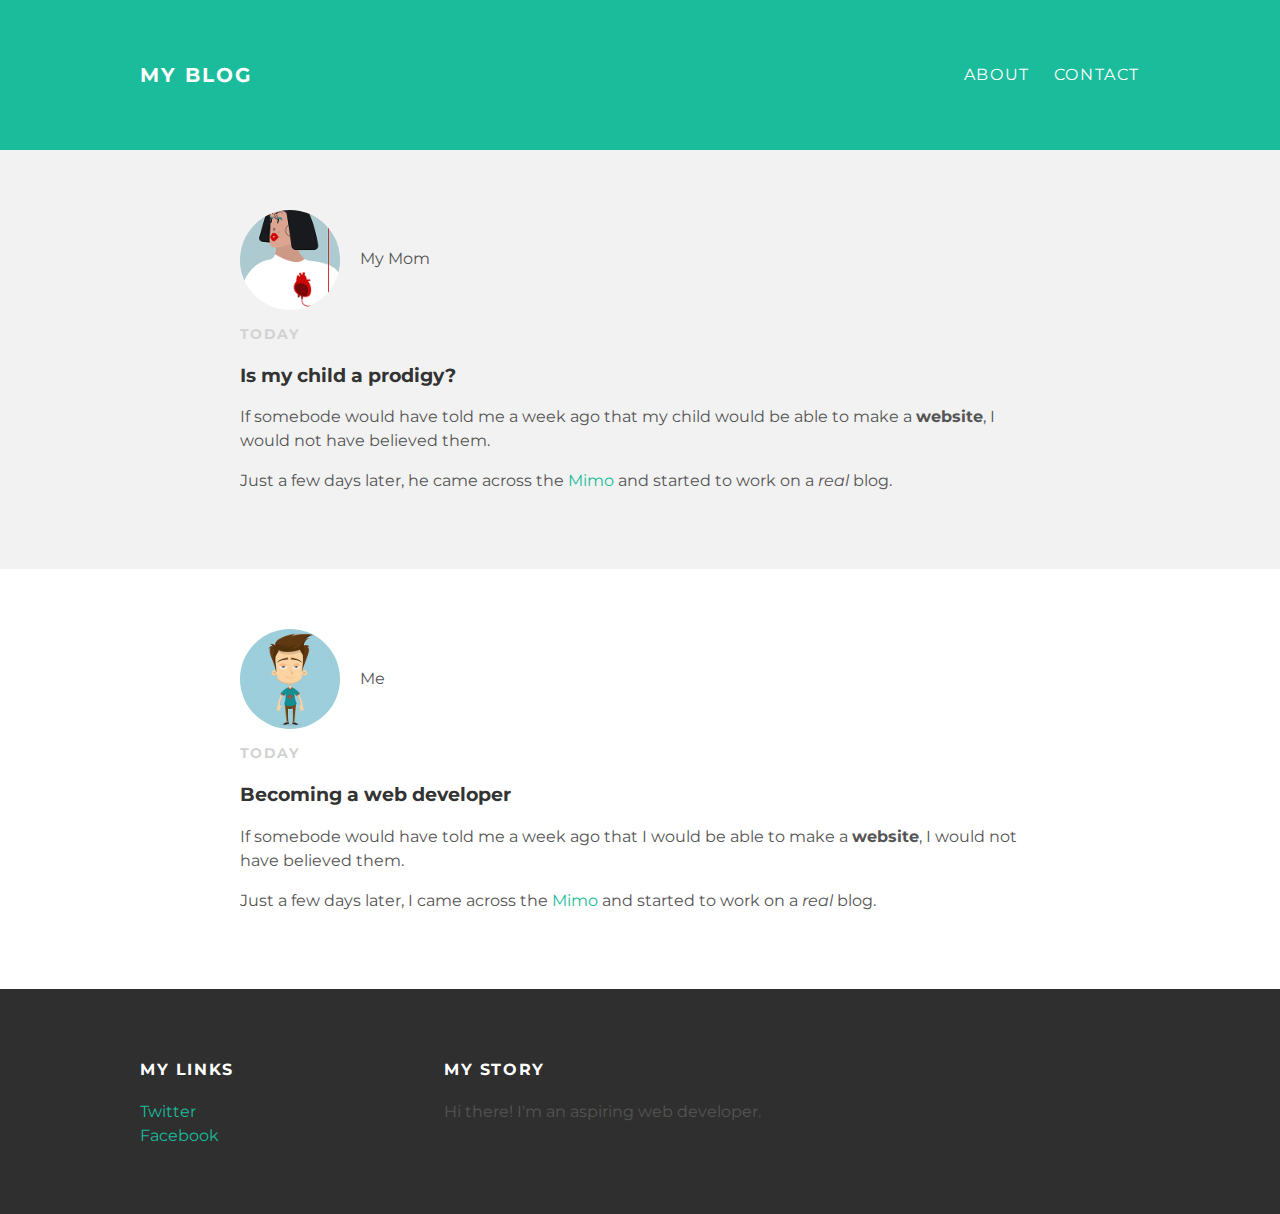
<file: index.html>
<!DOCTYPE html>
<html>
    <head>
        <title>My Blog</title>
        <link rel="stylesheet" type="text/css" href="styles.css">
    </head>
    <body>
        <div id="header">
            <div class="container">
                <a id="header-title" href="index.html">My Blog</a>
                <ul id="header-nav" >
                    <li><a href="about.html">About</a></li>
                    <li><a href="mailto:d.kozachenko@me.com">Contact</a></li>
                </ul>
            </div>
        </div>
        
        <div class="post-container">
                <div class="post">
                    <div class="post-author">
                        <img src="mom.png">
                        <span>My Mom</span>
                    </div>
                    <p class="post-date">Today</p>
                    <h3 class="post-title">Is my child a prodigy?</h3>
                    <div class="post-content">
                        <p>If somebode would have told me a week ago that my child would be able to make a <strong>website</strong>, I would not have believed them.</p>
                        <p>Just a few days later, he came across the <a href="https://getmimo.com">Mimo</a> and started to work on a <em>real</em> blog.</p>
                    </div>
                </div>
        </div>
        
        <div id="content">
            <div class="post-container">
                <div class="post">
                    <div class="post-author">
                        <img src="me.png">
                        <span>Me</span>
                    </div>
                    <p class="post-date">Today</p>
                    <h3 class="post-title">Becoming a web developer</h3>
                    <div class="post-content">
                        <p>If somebode would have told me a week ago that I would be able to make a <strong>website</strong>, I would not have believed them.</p>
                        <p>Just a few days later, I came across the <a href="https://getmimo.com">Mimo</a> and started to work on a <em>real</em> blog.</p>
                    </div>
                </div>
            </div>
        </div>
        
        <div id="footer">
            <div class="container">
                <div class="column">
                    <h4>My Links</h4>
                    <p>
                        <a href="https://twitter.com">Twitter</a>
                        <br>
                        <a href="https://facebook.com">Facebook</a>
                    </p>
                </div>
                <div class="column">
                    <h4>My Story</h4>
                    <p>Hi there! I'm an aspiring web developer.</p>
                </div>
            </div>
        </div>
    </body>
</html>
</file>
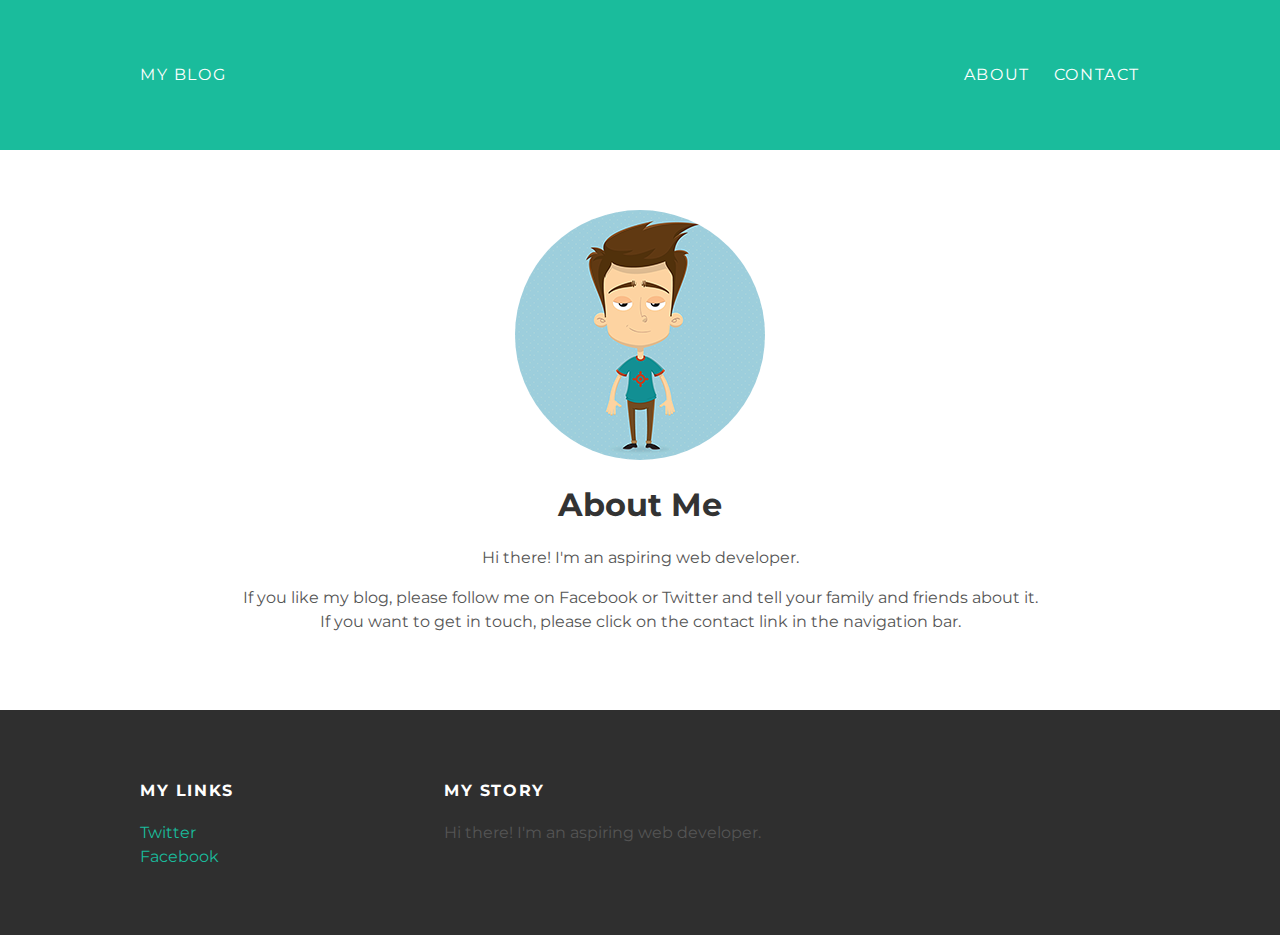
<file: about.html>
<!DOCTYPE html>
<html>
    <head>
        <title>My Blog</title>
        <link rel="stylesheet" type="text/css" href="styles.css">
    </head>
    <body>
        <div id="header">
            <div class="container">
                <a href="index.html">My Blog</a>
                <ul id="header-nav">
                    <li><a href="about.html">About</a></li>
                    <li><a href="mailto:d.kozachenko@me.com">Contact</a></li>
                </ul>
            </div>
        </div>
        
        <div id="content">
            <div class="container">
                <div class="about">
                    <div class="about-author">
                        <img src="me.png">
                    </div>
                    <h1 class="about-title">About Me</h1>
                    <div class="about-content">
                        <p>Hi there! I'm an aspiring web developer.</p>
                        <p>If you like my blog, please follow me on Facebook or Twitter and tell your family and friends about it. If you want to get in touch, please click on the contact link in the navigation bar.</p>
                    </div>
                </div>
            </div>
        </div>
        
        <div id="footer">
            <div class="container">
                <div class="column">
                    <h4>My Links</h4>
                    <p>
                        <a href="https://twitter.com">Twitter</a>
                        <br>
                        <a href="https://facebook.com">Facebook</a>
                    </p>
                </div>
                <div class="column">
                    <h4>My Story</h4>
                    <p>Hi there! I'm an aspiring web developer.</p>
                </div>
            </div>
        </div>
    </body>
</html>
</file>
<file: styles.css>
@import url(http://fonts.googleapis.com/css?family=Montserrat:400,700);

body {
    color:#555;
    margin: 0;
    font-family: 'Montserrat', sans-serif;
}
#header {
    background-color: #1abc9c;
    height: 150px;
    line-height: 150px;
}
#header a {
    color: white;
    text-decoration: none;
    text-transform: uppercase;
    letter-spacing: 0.1em;
}
#header a:hover {
    color: #222;
}
#header-title {
    display: block;
    float: left;
    font-size: 20px;
    font-weight: bold;
}
#header-nav {
    display: block;
    float: right;
    margin-top: 0;
}
#header-nav li{
    display: inline;
    padding-left: 20px;
}
#footer {
    background-color: #2f2f2f;
    padding: 50px 0;
}
#footer h4 {
    color: white;
    text-transform: uppercase;
    letter-spacing: 0.1em;
}
#footer p {
    color: white;
}
.column {
    min-width: 300px;
    display: inline-block;
    vertical-align: top;
}
a {
    color: #1abc9c;
    text-decoration: none;
}
a:hover {
    color: #F6A623;
}
.container {
    max-width: 1000px;
    margin: 0 auto;
}
.post, .about {
    max-width: 800px;
    margin: 0 auto;
    padding: 60px 0;
}
.post-author img {
    width: 100px;
    height: 100px;
    vertical-align: middle;
}
.post-author span {
    margin-left: 16px;
}
.post-date {
    color: #D2D2D2;
    font-size: 14px;
    font-weight: bold;
    text-transform: uppercase;
    letter-spacing: 0.1em;
}
h1, h2, h3, h4 {
    color: #333;
}
p{
    line-height: 1.5;
}
.about {
    text-align: center;
}

.post-author img, 
.about-author img {
    border-radius: 50%;
}
.post-container:nth-child(even) {
    background-color: #f2f2f2;
}
</file>
